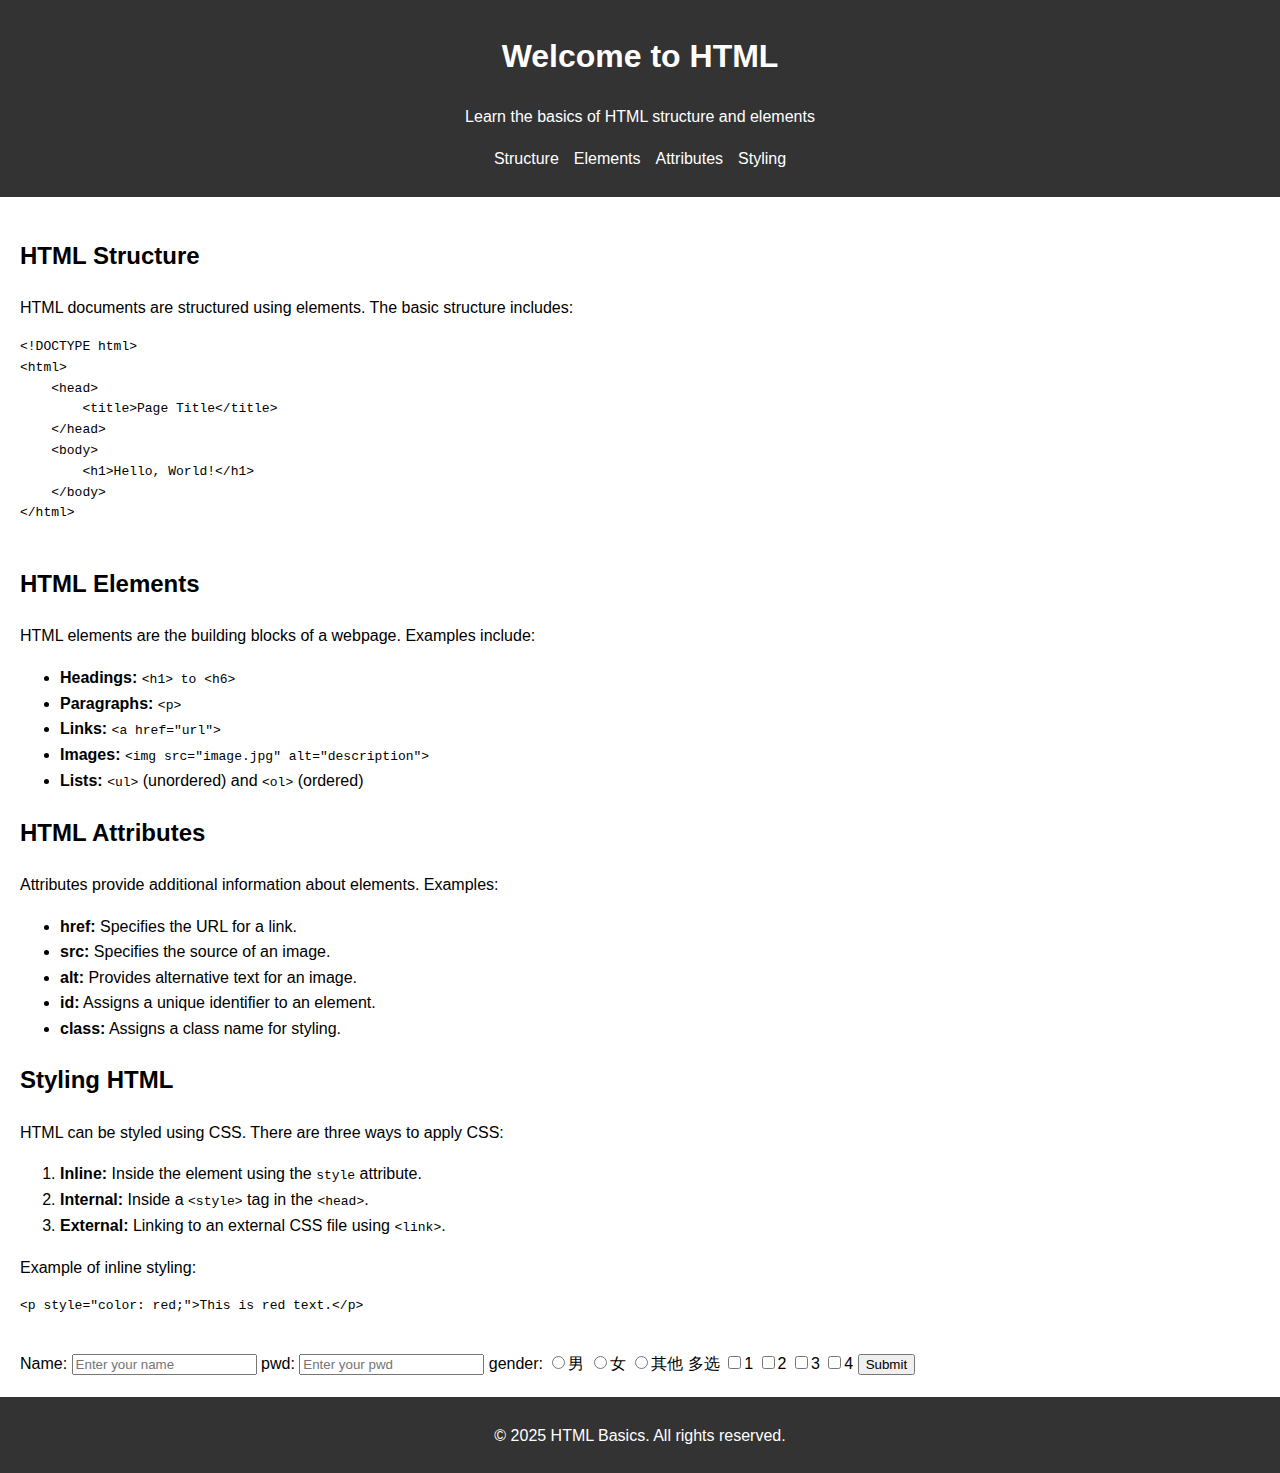
<file: html_introduc.html>
<!DOCTYPE html>
<html lang="en">
<head>
    <!-- Metadata about the document -->
    <meta charset="UTF-8"> <!-- Defines the character encoding -->
    <meta name="viewport" content="width=device-width, initial-scale=1.0"> <!-- Makes the page responsive -->
    <meta name="description" content="Introduction to HTML"> <!-- Description for search engines -->
    <title>Introduction to HTML</title> <!-- The title of the page (appears in the browser tab) -->
    <style>
        /* Inline CSS for styling */
        body {
            font-family: Arial, sans-serif;
            margin: 0;
            padding: 0;
            line-height: 1.6;
        }

        header {
            background: #333;
            color: #fff;
            padding: 10px 20px;
            text-align: center;
        }

        nav ul {
            list-style: none;
            padding: 0;
            display: flex;
            justify-content: center;
            gap: 15px;
        }

        nav ul li {
            display: inline;
        }

        nav ul li a {
            color: #fff;
            text-decoration: none;
        }

        main {
            padding: 20px;
        }

        footer {
            background: #333;
            color: #fff;
            text-align: center;
            padding: 10px;
            position: relative;
        }
    </style>
</head>
<body>
    <!-- Header Section -->
    <header>
        <h1>Welcome to HTML</h1>
        <p>Learn the basics of HTML structure and elements</p>
        <!-- Navigation Menu -->
        <nav>
            <ul>
                <li><a href="#structure">Structure</a></li>
                <li><a href="#elements">Elements</a></li>
                <li><a href="#attributes">Attributes</a></li>
                <li><a href="#styling">Styling</a></li>
            </ul>
        </nav>
    </header>

    <!-- Main Content -->
    <main>
        <!-- Section: Structure -->
        <section id="structure">
            <h2>HTML Structure</h2>
            <p>HTML documents are structured using elements. The basic structure includes:</p>
            <pre>
&lt;!DOCTYPE html&gt; <!-- Declares the document type -->
&lt;html&gt; <!-- Root element -->
    &lt;head&gt; <!-- Metadata and links -->
        &lt;title&gt;Page Title&lt;/title&gt;
    &lt;/head&gt;
    &lt;body&gt; <!-- Visible content -->
        &lt;h1&gt;Hello, World!&lt;/h1&gt;
    &lt;/body&gt;
&lt;/html&gt;
            </pre>
        </section>

        <!-- Section: Elements -->
        <section id="elements">
            <h2>HTML Elements</h2>
            <p>HTML elements are the building blocks of a webpage. Examples include:</p>
            <ul>
                <li><strong>Headings:</strong> <code>&lt;h1&gt; to &lt;h6&gt;</code></li>
                <li><strong>Paragraphs:</strong> <code>&lt;p&gt;</code></li>
                <li><strong>Links:</strong> <code>&lt;a href="url"&gt;</code></li>
                <li><strong>Images:</strong> <code>&lt;img src="image.jpg" alt="description"&gt;</code></li>
                <li><strong>Lists:</strong> <code>&lt;ul&gt;</code> (unordered) and <code>&lt;ol&gt;</code> (ordered)</li>
            </ul>
        </section>

        <!-- Section: Attributes -->
        <section id="attributes">
            <h2>HTML Attributes</h2>
            <p>Attributes provide additional information about elements. Examples:</p>
            <ul>
                <li><strong>href:</strong> Specifies the URL for a link.</li>
                <li><strong>src:</strong> Specifies the source of an image.</li>
                <li><strong>alt:</strong> Provides alternative text for an image.</li>
                <li><strong>id:</strong> Assigns a unique identifier to an element.</li>
                <li><strong>class:</strong> Assigns a class name for styling.</li>
            </ul>
        </section>

        <!-- Section: Styling -->
        <section id="styling">
            <h2>Styling HTML</h2>
            <p>HTML can be styled using CSS. There are three ways to apply CSS:</p>
            <ol>
                <li><strong>Inline:</strong> Inside the element using the <code>style</code> attribute.</li>
                <li><strong>Internal:</strong> Inside a <code>&lt;style&gt;</code> tag in the <code>&lt;head&gt;</code>.</li>
                <li><strong>External:</strong> Linking to an external CSS file using <code>&lt;link&gt;</code>.</li>
            </ol>
            <p>Example of inline styling:</p>
            <pre>
&lt;p style="color: red;"&gt;This is red text.&lt;/p&gt;
            </pre>
        </section>
        
        <form type="text" aria-placeholder="input">
            <label for="name">Name:</label>
            <input type="text" id="name" name="name" placeholder="Enter your name">
            <!-- 不可视 -->
            <label for="pwd">pwd:</label>
            <input type="password" id="pwd" name="pwd" placeholder="Enter your pwd">
            <!-- 单选 -->
            <label for="gender">gender:</label>
            <input type="radio" name="gender">男
            <input type="radio" name="gender">女
            <input type="radio" name="gender">其他
            <!-- 多选 -->
            <label for="">多选</label>
            <input type="checkbox" name="">1
            <input type="checkbox" name="">2
            <input type="checkbox" name="">3
            <input type="checkbox" name="">4

            <input type="submit" value="Submit">
        </form>
        <form action="#"></form> <!-- 提交form-->

    </main>

    <!-- Footer Section -->
    <footer>
        <p>&copy; 2025 HTML Basics. All rights reserved.</p>
    </footer>
</body>
</html>
</file>
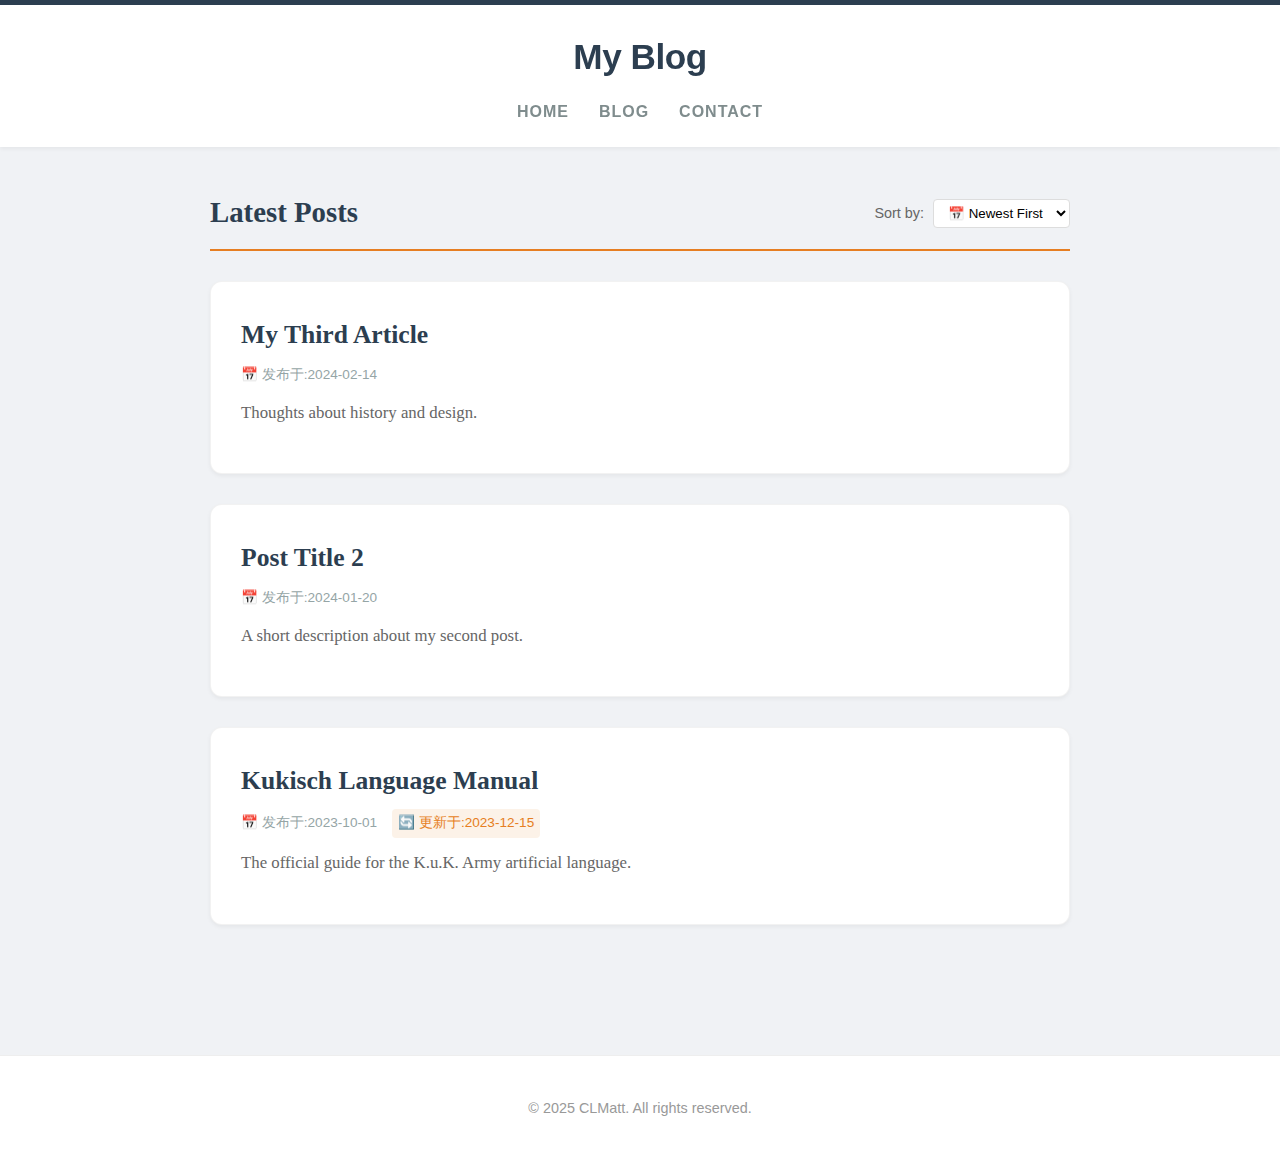
<file: Main/blog.html>
<!DOCTYPE html>
<html lang="en">
<head>
    <meta charset="UTF-8">
    <meta name="viewport" content="width=device-width, initial-scale=1.0">
    <meta name="description" content="Blog - Personal Website">
    <title>Blog List</title>
    <link rel="stylesheet" href="../styles/styles.blog.css">
</head>

<body>
    <header>
        <h1>My Blog</h1>
        <nav>
            <ul>
                <li><a href="../index.html">Home</a></li>
                <li><a href="blog.html">Blog</a></li>
                <li><a href="contact.html">Contact</a></li>
            </ul>
        </nav>
    </header>
    <main>
    <section>
        <div class="blog-header">
            <h2>Latest Posts</h2>
            
            <div class="sort-controls">
                <label for="sort-select">Sort by:</label>
                <select id="sort-select">
                    <option value="newest">📅 Newest First</option>
                    <option value="oldest">📅 Oldest First</option>
                </select>
            </div>
        </div>

        <div id="blog-posts-container">
            </div>
    </section>
</main>
    <footer>
        <p>&copy; 2025 CLMatt. All rights reserved.</p>
    </footer>

    <script src="../javascript/post.js"></script>
<script>

    const container = document.getElementById('blog-posts-container');
    const sortSelect = document.getElementById('sort-select');

    // 2. 渲染函数：把数据变成 HTML
    function renderPosts(posts) {
        container.innerHTML = ''; // 先清空容器

        posts.forEach(post => {
            // 构建 HTML 字符串
            const articleHTML = `
                <article>
                    <h3>
                        <a href="article.html?id=${post.id}">${post.title}</a>
                    </h3>
                    <div class="post-meta">
                        <span class="date-pub">
                            📅 发布于: <time>${post.date}</time>
                        </span>
                        ${post.update ? `<span class="date-upd">🔄 更新于: <time>${post.update}</time></span>` : ''}
                    </div>
                    <p>${post.desc}</p>
                </article>
            `;
            // 插入到页面
            container.insertAdjacentHTML('beforeend', articleHTML);
        });
    }

    // 3. 排序函数
    function sortPosts(criteria) {
        // 复制一份数据，以免修改原数组
        const sortedPosts = [...blogData];

        if (criteria === 'newest') {
            // 按日期降序 (新的在前)
            sortedPosts.sort((a, b) => new Date(b.date) - new Date(a.date));
        } else if (criteria === 'oldest') {
            // 按日期升序 (旧的在前)
            sortedPosts.sort((a, b) => new Date(a.date) - new Date(b.date));
        }

        renderPosts(sortedPosts);
    }

    // 4. 事件监听：当下拉菜单变化时，重新排序
    sortSelect.addEventListener('change', (e) => {
        sortPosts(e.target.value);
    });

    // 5. 页面加载时，默认执行一次“最新优先”排序
    sortPosts('newest');

</script>

</body>
</html>
</file>
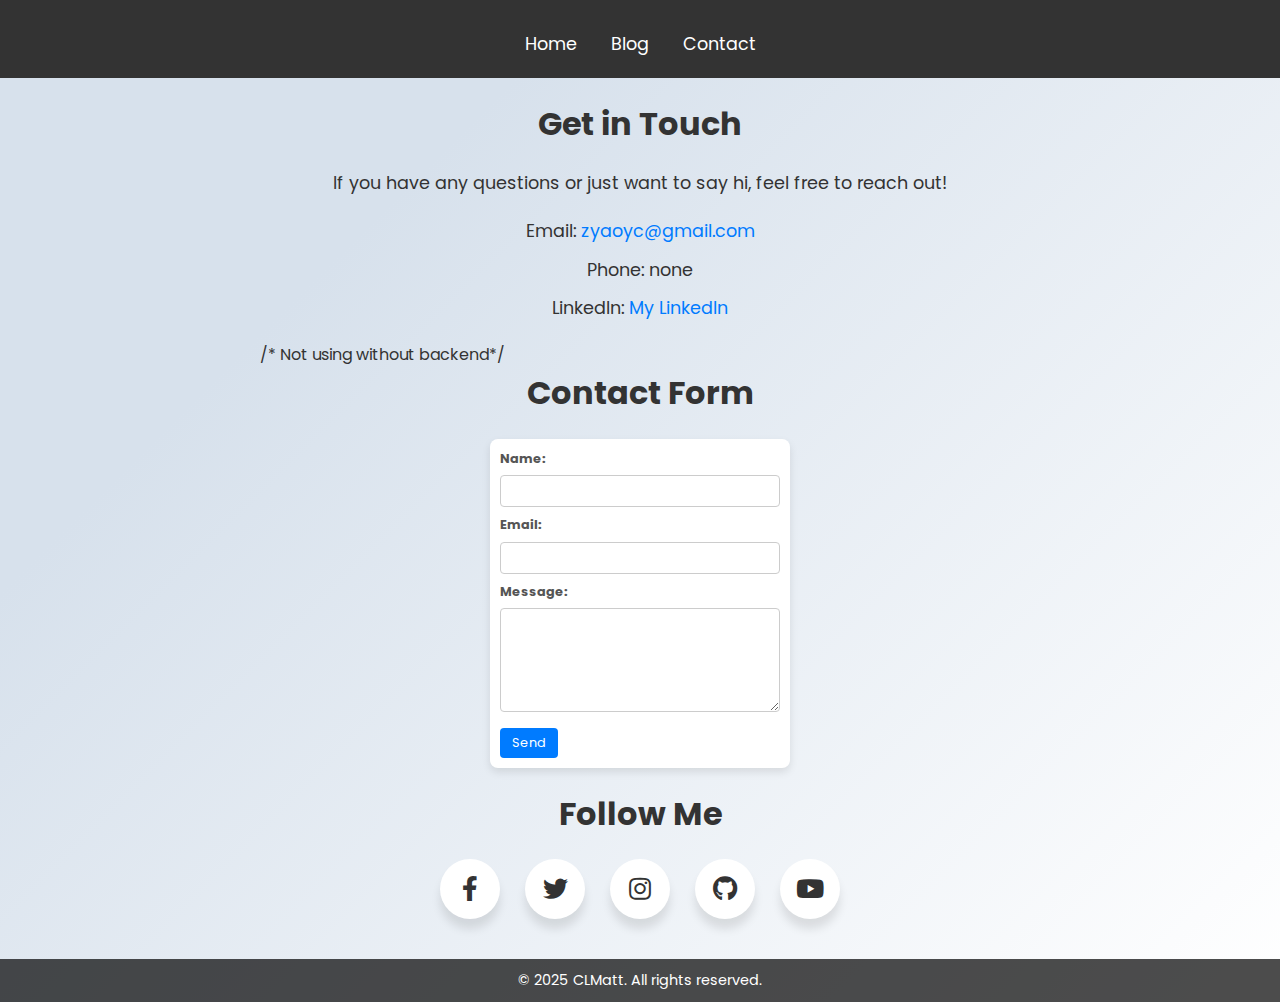
<file: Main/contact.html>
<!DOCTYPE html>
<html lang="en">
<head>
    <meta charset="UTF-8">
    <meta name="viewport" content="width=device-width, initial-scale=1.0">
    <meta name="description" content="Contact - Personal Website">
    <title>Contact</title>
    <link rel="stylesheet" href="../styles/styles.contact.css">
    <link rel="stylesheet" href="https://cdnjs.cloudflare.com/ajax/libs/font-awesome/5.15.3/css/all.min.css">
</head>
<body>
    <header>
        <nav>
            <ul>
                <li><a href="../index.html">Home</a></li>
                <li><a href="blog.html">Blog</a></li>
                <li><a href="contact.html">Contact</a></li>
            </ul>
        </nav>
    </header>
    <main>
        <section>
            <h2>Get in Touch</h2>
            <p>If you have any questions or just want to say hi, feel free to reach out!</p>
            <ul>
                <li>Email: <a href="mailto:zyaoyc@gmail.com">zyaoyc@gmail.com</a></li>
                <li>Phone: none</li>
                <li>LinkedIn: <a href="https://www.linkedin.com/in/meczyyc" target="_blank">My LinkedIn</a></li>
            </ul>
        </section>
        <section>  /* Not using without backend*/
            <h2>Contact Form</h2>
            <form action="submit_form.php" method="POST">
                <label for="name">Name:</label>
                <input type="text" id="name" name="name" required>
                
                <label for="email">Email:</label>
                <input type="email" id="email" name="email" required>
                
                <label for="message">Message:</label>
                <textarea id="message" name="message" rows="5" required></textarea>
                
                <button type="submit">Send</button>
            </form>
        </section>
        <section>
            <h2>Follow Me</h2>
            <div class="wrapper">
                <div class="button">
                    <div class="icon">
                        <i class="fab fa-facebook-f"></i>
                    </div>
                    <a href="#"><span>Facebook</span></a>
                </div>
                <div class="button">
                    <div class="icon">
                        <i class="fab fa-twitter"></i>
                    </div>
                    <a href="#"><span>Twitter</span></a>
                </div>
                <div class="button">
                    <div class="icon">
                        <i class="fab fa-instagram"></i>
                    </div>
                    <a href="#"><span>Instagram</span></a>
                </div>
                <div class="button">
                    <div class="icon">
                        <i class="fab fa-github"></i>
                    </div>
                    <a href="https://github.com/CL-matt"><span>Github</span></a>
                </div>
                <div class="button">
                    <div class="icon">
                        <i class="fab fa-youtube"></i>
                    </div>
                    <a href="#"><span>YouTube</span></a>
                </div>
            </div>
        </section>
    </main>
    <footer>
        <p>&copy; 2025 CLMatt. All rights reserved.</p>
    </footer>
</body>
</html>
</file>
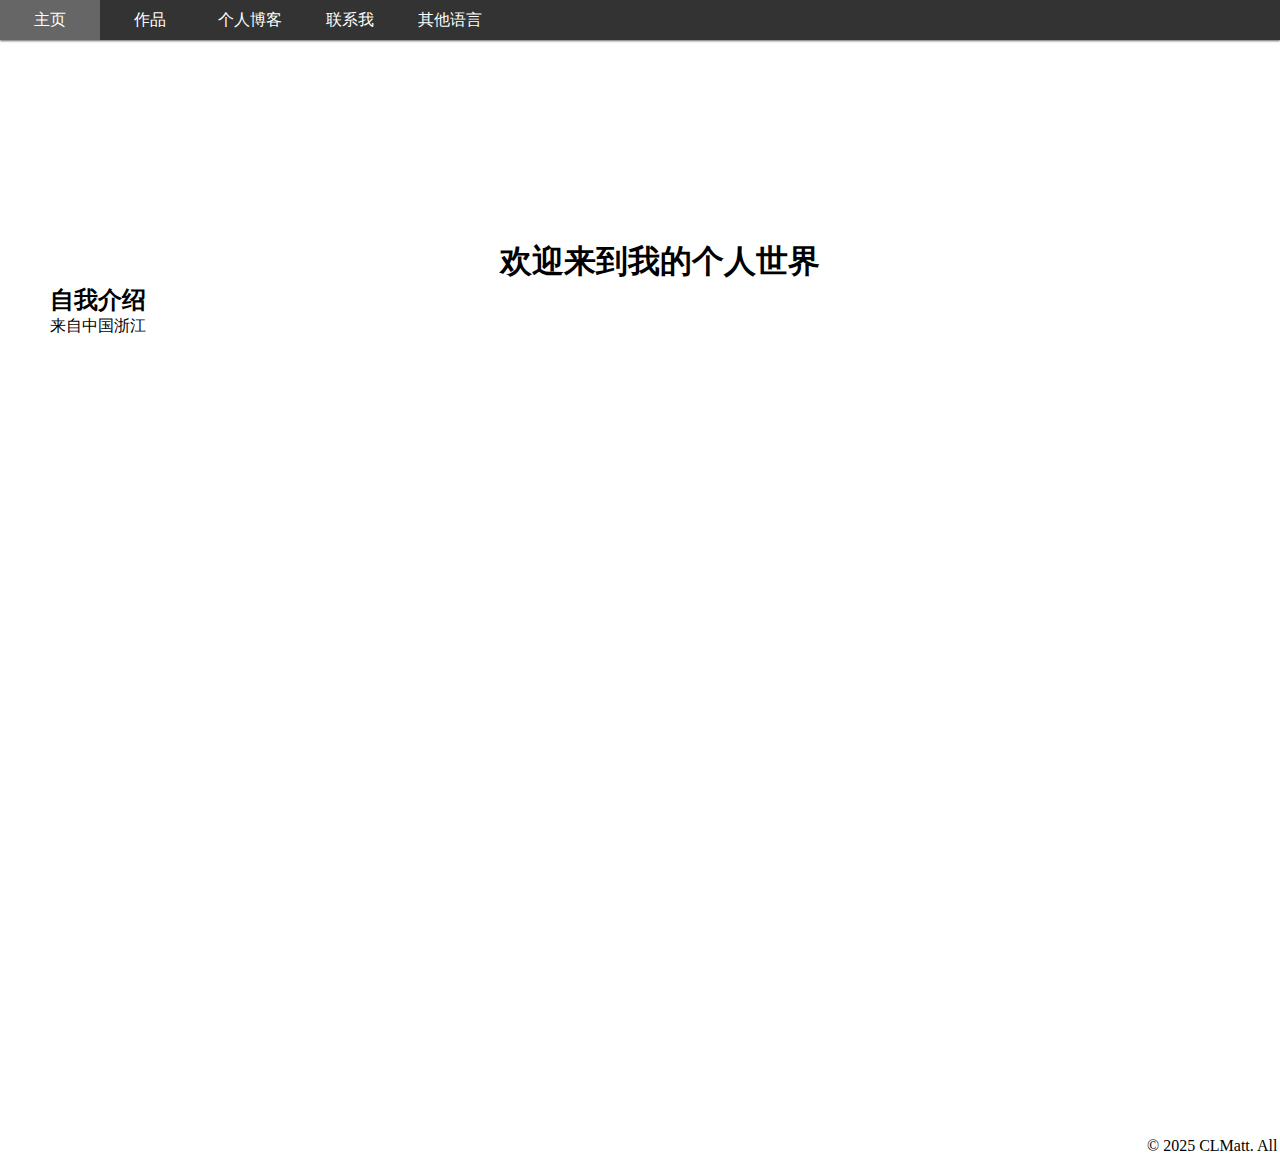
<file: Main/index.CN.html>
<!DOCTYPE html>
<html lang="CN">
<head>
    <meta charset="UTF-8">
    <meta name="viewport" content="width=device-width, initial-scale=1.0">
    <meta name="description" content="About Me - Personal Website">
    <title>About Me</title>
    <link rel="stylesheet" href="../styles/styles.index.css">
</head>
<body>
    <div class="nav">
        <ul class="navlist">
            <li class="btli"><a href="../index.html">主页</a></li>
            <li class="btli"><a href="proyect.html">作品</a>
            </li>
            <li class="btli"><a href="#">个人博客</a></li>
            <li class="btli"><a href="#">联系我</a></li>
            <li class="btli"><a href="lang.html">其他语言</a>
                <ul class="droplist">
                    <li><a href="../index.html"><span class="flag">🇺🇸</span> English</a></li>
                    <li><a href="index.DE.html"><span class="flag">🇩🇪</span> Deutsch</a></li>
                    <li><a href="index.ES.html"><span class="flag">🇪🇸</span> Español</a></li>
                </ul>
            </li>
        </ul>
    </div>
    <header class="hd">
        <h1>欢迎来到我的个人世界</h1>
    </header>
    <main class="intro">
        <section>
            <h2>自我介绍</h2>
            <p>来自中国浙江</p>
    </main>
    <footer class="endi">
        <p>&copy; 2025 CLMatt. All rights reserved.</p>
    </footer>
</body>
</html>
</file>
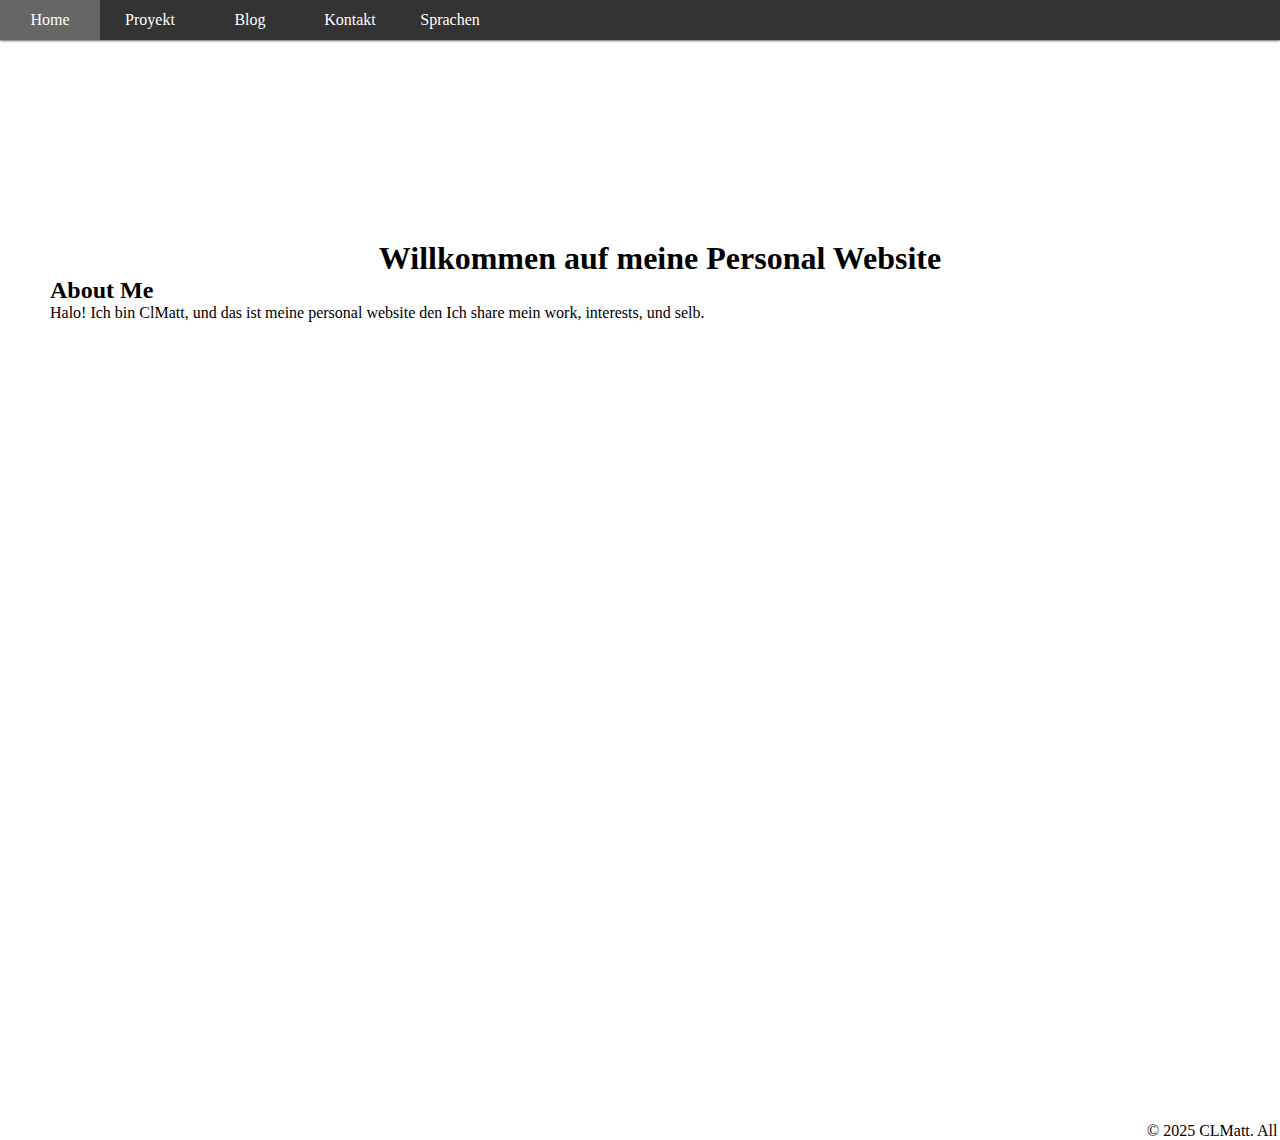
<file: Main/index.DE.html>
<!DOCTYPE html>
<html lang="DE">
<head>
    <meta charset="UTF-8">
    <meta name="viewport" content="width=device-width, initial-scale=1.0">
    <meta name="description" content="About Me - Personal Website">
    <title>About Me</title>
    <link rel="stylesheet" href="../styles/styles.index.css">
</head>
<body>
    <div class="nav">
        <ul class="navlist">
            <li class="btli"><a href="../index.html">Home</a></li>
            <li class="btli"><a href="proyect.html">Proyekt</a>
            </li>
            <li class="btli"><a href="#">Blog</a></li>
            <li class="btli"><a href="#">Kontakt</a></li>
            <li class="btli"><a href="lang.html">Sprachen</a>
                <ul class="droplist">
                    <li><a href="index.CN.html"><span class="flag">🇨🇳</span> 中文</a></li>
                    <li><a href="../index.html"><span class="flag">🇺🇸</span> English</a></li>
                    <li><a href="index.ES.html"><span class="flag">🇪🇸</span> Español</a></li>
                </ul>
            </li>
        </ul>
    </div>
    <header class="hd">
        <h1>Willkommen auf meine Personal Website</h1>
    </header>
    <main class="intro">
        <section>
            <h2>About Me</h2>
            <p>Halo! Ich bin ClMatt, und das ist meine personal website den Ich share mein work, interests, und selb.</p>
        </section>
    </main>
    <footer class="endi">
        <p>&copy; 2025 CLMatt. All rights reserved.</p>
    </footer>
</body>
</html>
</file>
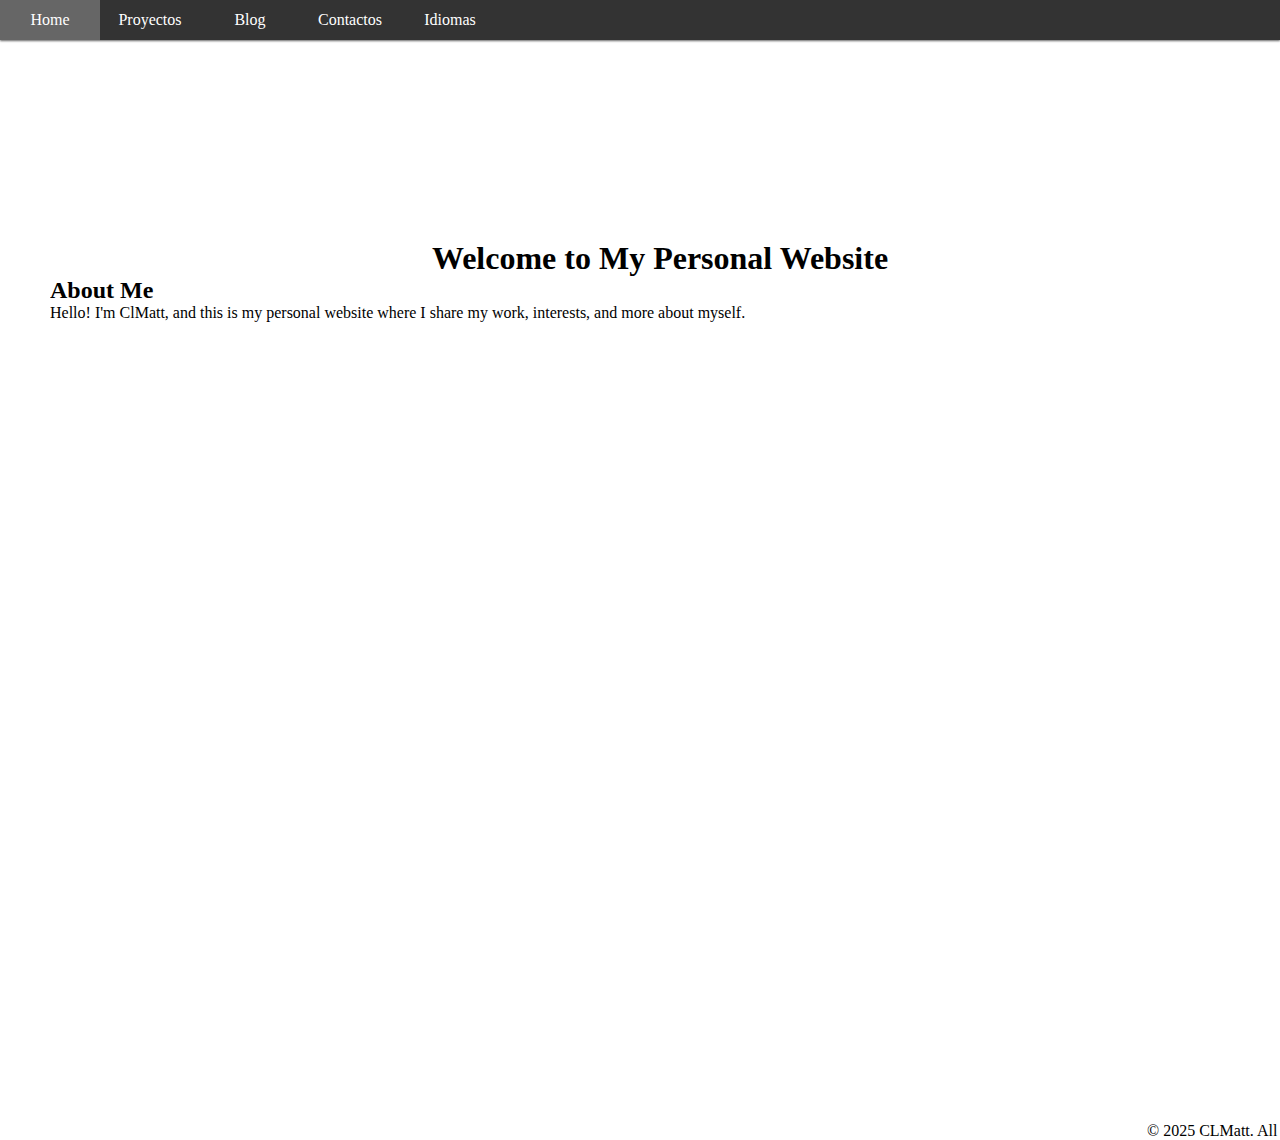
<file: Main/index.ES.html>
<!DOCTYPE html>
<html lang="ES">
<head>
    <meta charset="UTF-8">
    <meta name="viewport" content="width=device-width, initial-scale=1.0">
    <meta name="description" content="About Me - Personal Website">
    <title>About Me</title>
    <link rel="stylesheet" href="../styles/styles.index.css">
</head>
<body>
    <div class="nav">
        <ul class="navlist">
            <li class="btli"><a href="../index.html">Home</a></li>
            <li class="btli"><a href="proyect.html">Proyectos</a>
            </li>
            <li class="btli"><a href="#">Blog</a></li>
            <li class="btli"><a href="#">Contactos</a></li>
            <li class="btli"><a href="lang.html">Idiomas</a>
                <ul class="droplist">
                    <li><a href="index.CN.html"><span class="flag">🇨🇳</span> 中文</a></li>
                    <li><a href="index.DE.html"><span class="flag">🇩🇪</span> Deutsch</a></li>
                    <li><a href="../index.html"><span class="flag">🇺🇸</span> English</a></li>
                </ul>
            </li>
        </ul>
    </div>
    <header class="hd">
        <h1>Welcome to My Personal Website</h1>
    </header>
    <main class="intro">
        <section>
            <h2>About Me</h2>
            <p>Hello! I'm ClMatt, and this is my personal website where I share my work, interests, and more about myself.</p>
        </section>
    </main>
    <footer class="endi">
        <p>&copy; 2025 CLMatt. All rights reserved.</p>
    </footer>
</body>
</html>
</file>
<file: styles/styles.blog.css>
/* =========================================
   1. 变量定义 (Variables) - 方便后续换色
   ========================================= */
:root {
    --primary-color: #2c3e50;      /* 深蓝灰 - 标题和页脚 */
    --accent-color: #e67e22;       /* 活力橙 - 链接悬停 */
    --text-color: #4a4a4a;         /* 正文灰 - 这种灰色比纯黑更护眼 */
    --bg-color: #f0f2f5;           /* 背景色 - 浅灰冷色调 */
    --paper-bg: #ffffff;           /* 纸张颜色 */
    --shadow-sm: 0 2px 4px rgba(0,0,0,0.05);
    --shadow-md: 0 4px 6px rgba(0,0,0,0.07);
    --shadow-lg: 0 10px 15px -3px rgba(0,0,0,0.1), 0 4px 6px -2px rgba(0,0,0,0.05);
    --font-serif: 'Merriweather', 'Georgia', serif; /* 推荐引入 Google Font Merriweather，或者回退到 Georgia */
    --font-sans: -apple-system, BlinkMacSystemFont, "Segoe UI", Roboto, Helvetica, Arial, sans-serif;
}

/* =========================================
   2. 全局重置 (Global Reset)
   ========================================= */
* {
    box-sizing: border-box; /* 这是一个好习惯，防止padding撑破布局 */
}

body {
    font-family: var(--font-serif);
    line-height: 1.8; /* 增加行高，阅读更舒适 */
    margin: 0;
    padding: 0;
    background: var(--bg-color);
    color: var(--text-color);
    -webkit-font-smoothing: antialiased; /* 让字体在 Mac 上更清晰 */
}

/* 链接通用样式 */
a {
    color: var(--primary-color);
    text-decoration: none;
    transition: color 0.3s ease;
}

a:hover {
    color: var(--accent-color);
}

/* =========================================
   3. 头部导航 (Header & Nav)
   ========================================= */
header {
    background: var(--paper-bg); /* 改为白色背景，更干净 */
    color: var(--primary-color);
    padding: 0;
    text-align: center;
    box-shadow: var(--shadow-sm);
    position: sticky; /* 让导航栏吸顶 */
    top: 0;
    z-index: 100;
    border-top: 5px solid var(--primary-color); /* 顶部装饰条 */
}

header h1 {
    margin: 0;
    padding: 20px 0 10px;
    font-size: 2.2rem;
    font-family: var(--font-sans); /* 标题用无衬线体，显得现代 */
    font-weight: 700;
    letter-spacing: -0.5px;
}

header nav ul {
    list-style: none;
    padding: 0 0 20px;
    margin: 0;
    display: flex;
    justify-content: center;
    gap: 30px; /* 使用 gap 代替 margin，间距更稳定 */
}

header nav ul li a {
    color: #7f8c8d;
    font-size: 1rem;
    font-weight: 600;
    font-family: var(--font-sans);
    text-transform: uppercase;
    letter-spacing: 1px;
    padding-bottom: 5px;
    position: relative;
}

/* 导航栏下划线动画 */
header nav ul li a::after {
    content: '';
    position: absolute;
    width: 0;
    height: 2px;
    bottom: 0;
    left: 0;
    background-color: var(--accent-color);
    transition: width 0.3s;
}

header nav ul li a:hover {
    color: var(--primary-color);
}

header nav ul li a:hover::after {
    width: 100%;
}

/* =========================================
   4. 主体内容 (Main Layout)
   ========================================= */
main {
    padding: 40px 20px;
    max-width: 900px; /* 稍微加宽一点 */
    margin: 0 auto;
}

/* 列表页标题 */
main h2 {
    text-align: center;
    margin-bottom: 40px;
    font-size: 1.8rem;
    color: var(--primary-color);
    position: relative;
    display: inline-block;
    left: 50%;
    transform: translateX(-50%);
}

/* 标题下的小装饰 */
main h2::after {
    content: "";
    display: block;
    width: 50px;
    height: 3px;
    background: var(--accent-color);
    margin: 10px auto 0;
    border-radius: 2px;
}

/* =========================================
   5. 文章卡片 (Article Cards) - 列表页
   ========================================= */
article {
    background: var(--paper-bg);
    margin-bottom: 30px;
    padding: 30px;
    border-radius: 12px; /* 圆角更柔和 */
    box-shadow: var(--shadow-sm);
    border: 1px solid rgba(0,0,0,0.05); /* 极细的边框代替粗边框 */
    transition: all 0.3s cubic-bezier(0.25, 0.8, 0.25, 1);
}

article:hover {
    transform: translateY(-5px); /* 上浮效果 */
    box-shadow: var(--shadow-lg); /* 阴影加深 */
    border-color: transparent;
}

article h3 {
    margin-top: 0;
    margin-bottom: 10px;
}

article h3 a {
    color: var(--primary-color);
    font-size: 1.6rem;
    font-family: var(--font-serif);
    font-weight: 700;
    background-image: linear-gradient(120deg, transparent 0%, transparent 100%, transparent 100%);
    background-repeat: no-repeat;
    background-size: 100% 0px;
    background-position: 0 100%;
    transition: background-size 0.3s;
}

/* 标题悬停时的荧光笔效果 */
article h3 a:hover {
    color: var(--primary-color);
    background-image: linear-gradient(120deg, #f6d365 0%, #fda085 100%);
    background-size: 100% 40%; /* 只显示下半部分 */
}

article p {
    margin-top: 10px;
    font-size: 1.05rem;
    color: #666;
    line-height: 1.6;
}

/* =========================================
   6. 文章详情页 Markdown 样式覆盖 (Markdown Override)
   关键！让 github-markdown.css 服从你的设计
   ========================================= */
.markdown-body {
    background-color: var(--paper-bg) !important;
    font-family: var(--font-serif) !important; /* 强制使用衬线体 */
    color: var(--text-color) !important;
    box-shadow: var(--shadow-md);
    border-radius: 8px;
    padding: 40px !important; /* 增加内边距 */
}

/* 手机端适配内边距 */
@media (max-width: 767px) {
    .markdown-body {
        padding: 20px !important;
    }
}

.markdown-body h1, 
.markdown-body h2, 
.markdown-body h3 {
    border-bottom: none !important; /* 去掉GitHub风格的下划线 */
    color: var(--primary-color);
    font-family: var(--font-sans); /* 标题可以用无衬线体形成对比 */
}

.markdown-body blockquote {
    border-left: 4px solid var(--accent-color) !important;
    background: #f9f9f9;
    color: #555 !important;
}

.markdown-body a {
    color: var(--accent-color) !important;
}

/* =========================================
   7. 页脚 (Footer)
   ========================================= */
footer {
    background: var(--paper-bg);
    color: #999;
    text-align: center;
    padding: 40px 0;
    margin-top: 60px;
    border-top: 1px solid #eee;
}

footer p {
    margin: 0;
    font-size: 0.9rem;
    font-family: var(--font-sans);
}

/* =========================================
   8. 返回按钮 (Back Link)
   ========================================= */
.back-link {
    display: inline-block;
    margin: 20px auto;
    font-weight: bold;
    font-family: var(--font-sans);
    color: #999;
}
.back-link:hover {
    color: var(--primary-color);
    transform: translateX(-5px); /* 向左动一下 */
    display: inline-block; /* 必须block才能transform */
}

/* =========================================
   博客列表 - 日期元数据样式
   ========================================= */

.post-meta {
    font-family: var(--font-sans); /* 使用无衬线体，数字更清晰 */
    font-size: 0.85rem;            /* 字号要比正文小 */
    color: #95a5a6;                /* 浅灰色，不抢标题风头 */
    margin-top: -5px;              /* 拉近与标题的距离 */
    margin-bottom: 12px;           /* 与摘要保持距离 */
    display: flex;                 /* 让两个日期横向排列 */
    gap: 15px;                     /* 两个日期之间的间距 */
    align-items: center;
}

/* 针对每一个日期块 */
.post-meta span {
    display: inline-flex;
    align-items: center;
}

/* 如果你想针对“更新时间”做特殊颜色（比如橙色提醒） */
.date-upd {
    color: var(--accent-color, #e67e22); /* 使用之前定义的强调色，或者默认橙色 */
    background: rgba(230, 126, 34, 0.1); /* 极淡的背景 */
    padding: 2px 6px;
    border-radius: 4px;
}

/* 手机端适配：如果屏幕太窄，日期这就自动换行 */
@media (max-width: 600px) {
    .post-meta {
        flex-direction: column; /* 垂直排列 */
        align-items: flex-start;
        gap: 5px;
    }
}
/* 博客列表头部：标题和排序按钮并排 */
.blog-header {
    display: flex;
    justify-content: space-between;
    align-items: center;
    margin-bottom: 30px;
    border-bottom: 2px solid var(--accent-color); /* 标题下方的装饰线移到这里 */
    padding-bottom: 10px;
}

.blog-header h2 {
    margin: 0;
    border: none; /* 去掉原本 h2 的装饰 */
    text-align: left;
    transform: none;
    left: auto;
}
.blog-header h2::after { display: none; } /* 去掉原本的小横线 */

/* 排序下拉框样式 */
.sort-controls {
    font-family: var(--font-sans);
    font-size: 0.9rem;
    color: #666;
}

.sort-controls select {
    padding: 5px 10px;
    border: 1px solid #ddd;
    border-radius: 4px;
    background: white;
    font-family: var(--font-sans);
    margin-left: 5px;
    cursor: pointer;
}

/* 手机适配：垂直排列 */
@media (max-width: 600px) {
    .blog-header {
        flex-direction: column;
        align-items: flex-start;
        gap: 15px;
    }
}
</file>
<file: styles/styles.contact.css>
@import url('https://fonts.googleapis.com/css?family=Poppins:400,500,600,700&display=swap');

* {
    margin: 0;
    padding: 0;
    box-sizing: border-box;
    font-family: 'Poppins', sans-serif;
}

/* General Styles */
body {
    font-family: 'Poppins', sans-serif;
    margin: 0;
    padding: 0;
    background: linear-gradient(315deg, #ffffff 0%, #d7e1ec 74%);
    color: #333;
    line-height: 1.6;
}

/* Header */
header {
    text-align: center;
    padding: 20px;
    background: #333;
    color: #fff;
}

header h1 {
    margin: 0;
    font-size: 2.5rem;
}

header nav ul {
    list-style: none;
    padding: 0;
    margin: 10px 0 0;
}

header nav ul li {
    display: inline;
    margin: 0 15px;
}

header nav ul li a {
    color: #fff;
    text-decoration: none;
    font-size: 1.1rem;
}

header nav ul li a:hover {
    text-decoration: underline;
}

/* Main Content */
main {
    padding: 20px;
    max-width: 800px;
    margin: 0 auto;
}

h2 {
    text-align: center;
    margin-bottom: 20px;
    font-size: 2rem;
}

main p {
    text-align: center;
    margin-bottom: 20px;
    font-size: 1.1rem;
}

main ul {
    list-style: none;
    padding: 0;
    margin: 20px 0;
    text-align: center;
}

main ul li {
    margin: 10px 0;
    font-size: 1.1rem;
}

main ul li a {
    color: #007BFF;
    text-decoration: none;
}

main ul li a:hover {
    text-decoration: underline;
}

/* Contact Form */
form {
    background: #fff;
    padding: 10px; /* Reduced padding */
    border-radius: 8px;
    box-shadow: 0 4px 8px rgba(0, 0, 0, 0.1);
    max-width: 300px; /* Reduced width */
    margin: 20px auto;
}

form label {
    display: block;
    margin-bottom: 6px;
    font-weight: bold;
    color: #555;
    font-size: 0.8rem; /* Smaller font size */
}

form input, form textarea {
    width: 100%;
    padding: 6px; /* Reduced padding */
    margin-bottom: 8px; /* Reduced margin */
    border: 1px solid #ccc;
    border-radius: 4px;
    font-size: 0.8rem; /* Smaller font size */
}

form input:focus, form textarea:focus {
    border-color: #007BFF;
    outline: none;
    box-shadow: 0 0 5px rgba(0, 123, 255, 0.5);
}

form button {
    background: #007BFF;
    color: #fff;
    border: none;
    padding: 6px 12px; /* Reduced padding */
    font-size: 0.8rem; /* Smaller font size */
    border-radius: 4px;
    cursor: pointer;
    transition: background 0.3s ease;
}

form button:hover {
    background: #0056b3;
}

/* Footer */
footer {
    background: rgba(0, 0, 0, 0.7); /* Semi-transparent black */
    color: #fff;
    text-align: center;
    padding: 10px 0;
    margin-top: 20px;
}

footer p {
    margin: 0;
    font-size: 0.9rem;
}

/* Social Media Buttons */
.wrapper {
    display: flex;
    justify-content: center;
    flex-wrap: wrap;
    gap: 15px; /* Add spacing between buttons */
    margin-top: 20px;
}

.wrapper .button {
    display: inline-block;
    height: 60px;
    width: 60px;
    margin: 0 5px;
    overflow: hidden;
    background: #fff;
    border-radius: 50px;
    cursor: pointer;
    box-shadow: 0px 10px 10px rgba(0, 0, 0, 0.1);
    transition: all 0.3s ease-out;
}

.wrapper .button:hover {
    width: 200px; /* Expands on hover */
}

.wrapper .button .icon {
    display: inline-block;
    height: 60px;
    width: 60px;
    text-align: center;
    border-radius: 50px;
    box-sizing: border-box;
    line-height: 60px;
    transition: all 0.3s ease-out;
}

.wrapper .button:nth-child(1):hover .icon {
    background: #4267B2;
}

.wrapper .button:nth-child(2):hover .icon {
    background: #1DA1F2;
}

.wrapper .button:nth-child(3):hover .icon {
    background: #E1306C;
}
.wrapper .button:nth-child(4):hover .icon {
    background: #333;
}

.wrapper .button:nth-child(5):hover .icon {
    background: #ff0000;
}
.wrapper .button .icon i {
    font-size: 25px;
    line-height: 60px;
    transition: all 0.3s ease-out;
}

.wrapper .button:hover .icon i {
    color: #fff;
}

.wrapper .button span {
    font-size: 20px;
    font-weight: 500;
    line-height: 60px;
    margin-left: 10px;
    transition: all 0.3s ease-out;
}

.wrapper .button:nth-child(1) span {
    color: #4267B2;
}

.wrapper .button:nth-child(2) span {
    color: #1DA1F2;
}

.wrapper .button:nth-child(3) span {
    color: #E1306C;
}

.wrapper .button a {
    text-decoration: none; /* Remove underline */
    color: inherit; /* Inherit the color from the parent */
}

.wrapper .button a:hover {
    text-decoration: none; /* Ensure no underline on hover */
}

.button {
    display: inline-block;
    height: 60px;
    width: 60px;
    margin: 0 5px;
    overflow: hidden;
    background: #fff;
    border-radius: 50px;
    cursor: pointer;
    box-shadow: 0px 10px 10px rgba(0, 0, 0, 0.1);
    transition: all 0.3s ease-out;
}

.button:hover {
    width: 200px;
}

.button .icon {
    display: inline-block;
    height: 60px;
    width: 60px;
    text-align: center;
    border-radius: 50px;
    box-sizing: border-box;
    line-height: 60px;
    transition: all 0.3s ease-out;
}

.button .icon i {
    font-size: 25px;
    line-height: 60px;
    transition: all 0.3s ease-out;
}

.button:hover .icon {
    background: #333;
}

.button:hover .icon i {
    color: #fff;
}

.button span {
    font-size: 20px;
    font-weight: 500;
    line-height: 60px;
    margin-left: 10px;
    transition: all 0.3s ease-out;
}
</file>
<file: styles/styles.index.css>
.nav{
    height: 40px;
    background-color: #333;
    box-shadow: 0 1px 2px #666;
}
* {
    margin: 0;
    padding: 0;
    text-decoration: none;
    list-style: none;
}
.btli{
    float: left;
    width: 100px;
    line-height: 40px;
    text-align: center;
    position: relative; /* Set position to relative for proper positioning of child elements */
}
.navlist a{
    color: #fff;
    display: block;
    background-color: #333;
}
.navlist a:hover{
    background: #666;
}
.droplist{
    display: none;
    position: absolute; /* Position it relative to the parent */
    top: 40px; /* Adjust to align below the parent element */
    left: 0;
    background: #333;
    box-shadow:  0 1px 2px #333;
    border-radius: 6px;
    overflow: hidden;
    text-align: center;
    z-index: 1000; /* Ensure it appears above other elements */
}
.btli:hover .droplist{
    display: block;
}
.droplist li{
    border-top: 1px solid #666;
    padding: 5px 0;
}
.hd {
    overflow: visible;
    clear: left;
    text-align: center;
    transform: translate(20px,200px);
}
.intro {
    overflow: auto;
    clear: both;
    text-align: left;
    transform: translate(50px,200px);
}
.endi{
    overflow: auto;
    clear: both;
    text-align: end;
    transform: translate(100px,1000px);
}
/* Ensure consistent alignment for flags and text */
.droplist li a {
    display: flex; /* Use flexbox for alignment */
    align-items: center; /* Vertically align flag and text */
    justify-content: start; /* Align items to the left */
    padding: 5px 10px; /* Add padding for spacing */
    color: #fff;
}

.droplist li a .flag {
    display: inline-block;
    width: 20px; /* Set a fixed width for the flag */
    text-align: center; /* Center the emoji within the width */
    margin-right: 10px; /* Add spacing between the flag and text */
}
</file>
